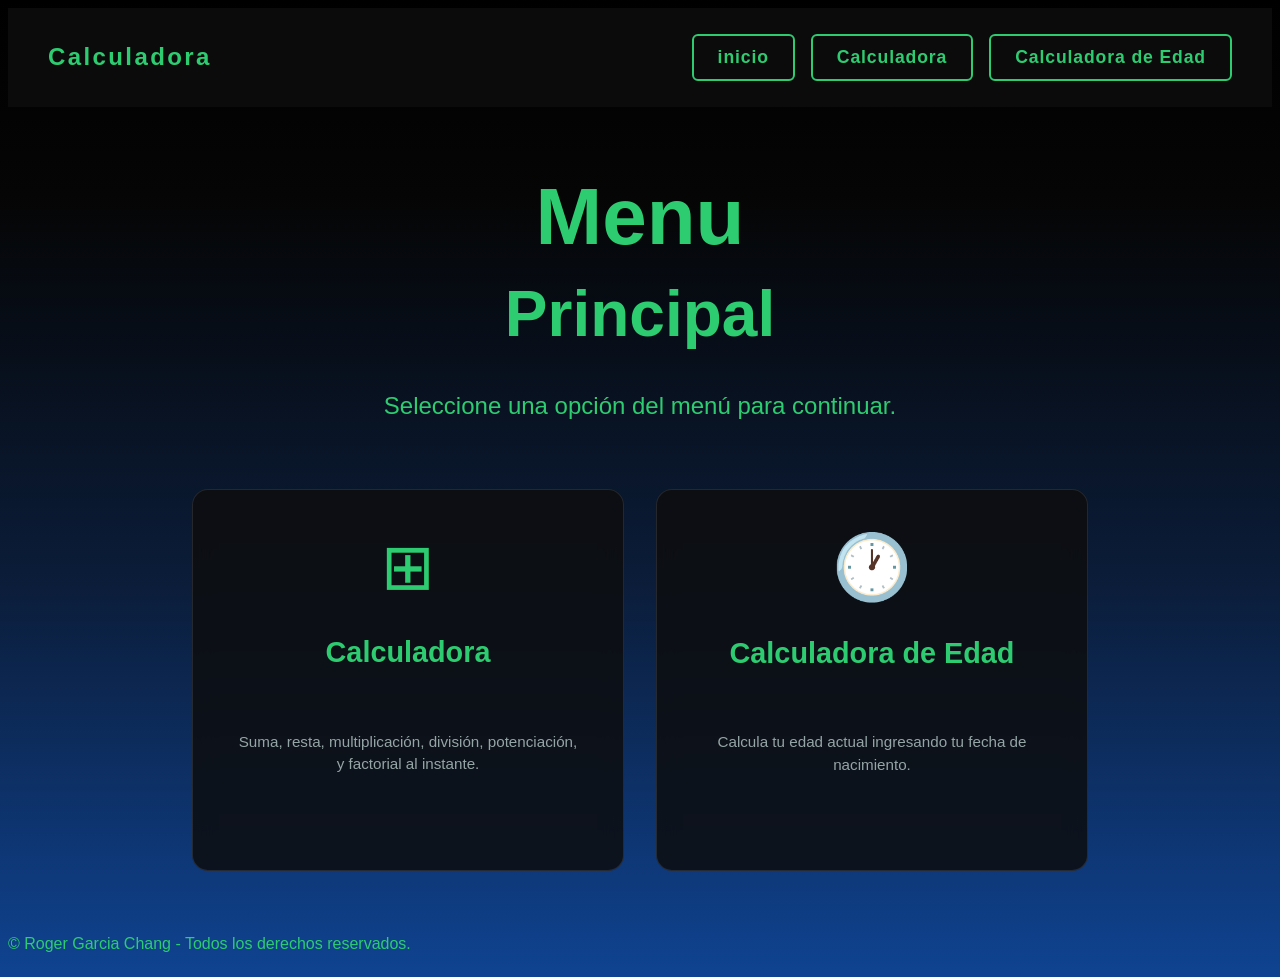
<file: index.html>
<!DOCTYPE html>
<html lang="en">
<head>
    <meta charset="UTF-8">
    <meta name="viewport" content="width=device-width, initial-scale=1.0">
    <title>Menu Principal</title>
    <link rel="stylesheet" href="styles.css">
</head>

<body class="menu-principal">
    <header class="header">
        <h1 class="logo">Calculadora</h1>
        <ul class="menu">
            <li><a href="index.html">inicio</a></li>
            <li><a href="Calculadora.html">Calculadora</a></li>
            <li><a href="EdadActual.html">Calculadora de Edad</a></li>
        </ul>
    </header>
    <main>
        <h1 class="titulo">Menu <br>
        <span class="subtitulo">Principal</span>
        </h1>
        <p class="descripcion">Seleccione una opción del menú para continuar.</p>

        <div class="cards-container">
            <a href="Calculadora.html" class="card">
                <div class="card-icon">⊞</div>
                <h2 class="card-title">Calculadora</h2>
                <p class="card-description">Suma, resta, multiplicación, división, potenciación, y factorial al instante.</p>
                <div class="card-arrow">→</div>
            </a>

            <a href="EdadActual.html" class="card">
                <div class="card-icon">🕐</div>
                <h2 class="card-title">Calculadora de Edad</h2>
                <p class="card-description">Calcula tu edad actual ingresando tu fecha de nacimiento.</p>
                <div class="card-arrow">→</div>
            </a>
        </div>
    </main>
</body>
<footer class="footern">
    <p>&copy; Roger Garcia Chang - Todos los derechos reservados.</p>
</footer>
</html>
</file>
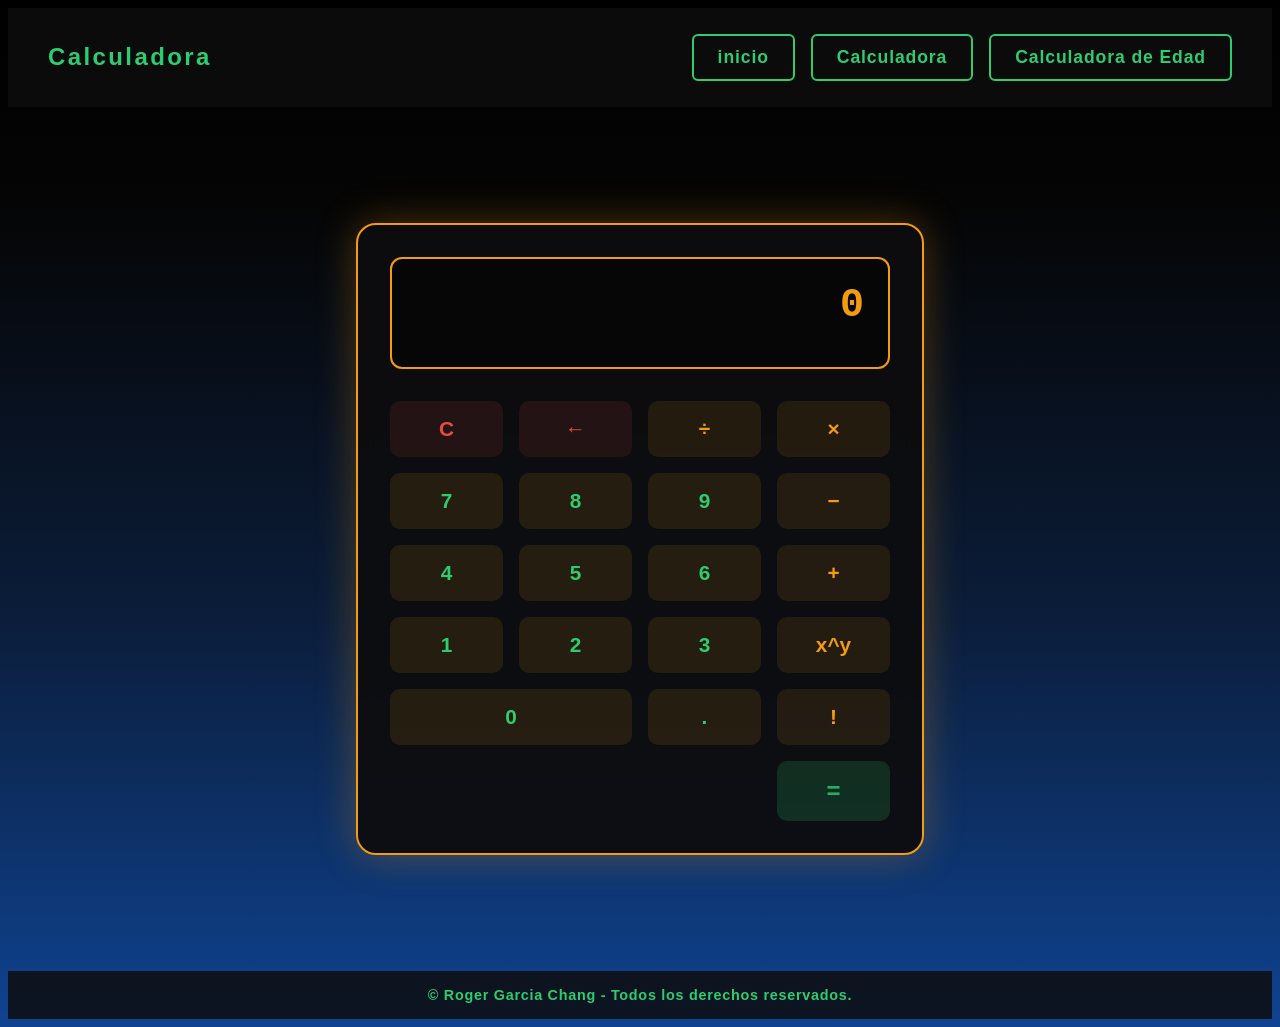
<file: Calculadora.html>
<!DOCTYPE html>
<html lang="es">
<head>
    <meta charset="UTF-8">
    <meta name="viewport" content="width=device-width, initial-scale=1.0">
    <title>Calculadora</title>
    <link rel="stylesheet" href="styles.css">
</head>
<body class="calculadora-page">
    <header class="header">
        <h1 class="logo">Calculadora</h1>
        <ul class="menu">
            <li><a href="index.html">inicio</a></li>
            <li><a href="Calculadora.html">Calculadora</a></li>
            <li><a href="EdadActual.html">Calculadora de Edad</a></li>
        </ul>
    </header>

    <main class="calculadora-container">
        <div class="calculator">
            <div class="display" id="display">0</div>
            
            <div class="buttons-grid">
                <!-- Fila 1 -->
                <button class="btn btn-function" onclick="clearDisplay()">C</button>
                <button class="btn btn-function" onclick="deleteLast()">←</button>
                <button class="btn btn-operation" onclick="appendOperation('/')" title="División">÷</button>
                <button class="btn btn-operation" onclick="appendOperation('*')" title="Multiplicación">×</button>

                <!-- Fila 2 -->
                <button class="btn" onclick="appendNumber('7')">7</button>
                <button class="btn" onclick="appendNumber('8')">8</button>
                <button class="btn" onclick="appendNumber('9')">9</button>
                <button class="btn btn-operation" onclick="appendOperation('-')">−</button>

                <!-- Fila 3 -->
                <button class="btn" onclick="appendNumber('4')">4</button>
                <button class="btn" onclick="appendNumber('5')">5</button>
                <button class="btn" onclick="appendNumber('6')">6</button>
                <button class="btn btn-operation" onclick="appendOperation('+')">+</button>

                <!-- Fila 4 -->
                <button class="btn" onclick="appendNumber('1')">1</button>
                <button class="btn" onclick="appendNumber('2')">2</button>
                <button class="btn" onclick="appendNumber('3')">3</button>
                <button class="btn btn-operation" onclick="calculatePower()" title="Potencia">x^y</button>

                <!-- Fila 5 -->
                <button class="btn btn-zero" onclick="appendNumber('0')">0</button>
                <button class="btn" onclick="appendNumber('.')">.</button>
                <button class="btn btn-operation" onclick="calculateFactorial()" title="Factorial">!</button>
                <button class="btn btn-equals" onclick="calculate()">=</button>
            </div>
        </div>
    </main>

    <script src="script.js"></script>
</body>
<footer class="footer">
    <p>&copy; Roger Garcia Chang - Todos los derechos reservados.</p>
</footer>
</html>
</file>
<file: styles.css>
:root{
    --celeste: #3498db;
    --naranja: #2ecc71;
    --rojo: #e74c3c;
    --amarillo: #f1c40f;
    --verde: #27ae60;
    --morado: #9b59b6;
    --gris: #95a5a6;
    --negro: #000000;
    --dorado: #f39c12;
    --azul: #0f4391;
    --mono: 'Space Mono', monospace;
    --display: 'Syne', sans-serif;
}

html {scroll-behavior: smooth;}

body {
    color: var(--naranja);
    font-family: var(--display);
    min-height: 100vh;
    display: flex;
    flex-direction: column;
    position: relative;
    overflow-x: hidden;
    background: linear-gradient(
        180deg,
        #000000 0%,
        #050505 20%,
        #0b1d3a 60%,
        #0f4391 100%
    );
}

.header {
    position: relative; 
    z-index: 10;
    display: flex; 
    align-items: center; 
    justify-content: space-between;
    padding: 1.2rem 2.5rem;
    border-bottom: 1px solid var(--border);
    background: rgba(13,13,15,0.85);
    backdrop-filter: blur(10px);
}

.menu {
    display: flex;
    list-style: none;
    margin: 0;
    padding: 0;
    gap: 1rem;
    margin-left: auto;
    font-family: var(--display);
    font-weight: 800; font-size: 1.1rem;
    letter-spacing: 0.05em;
}

.menu li {
    list-style: none;
}

.menu a {
    display: inline-block;
    padding: 0.7rem 1.5rem;
    color: var(--naranja);
    text-decoration: none;
    border: 2px solid var(--naranja);
    border-radius: 6px;
    transition: all 0.3s ease;
    background: transparent;
}

.menu a:hover {
    color: var(--azul);
    border-color: var(--azul);
    background: rgba(15, 67, 145, 0.1);
    box-shadow: 0 0 15px rgba(15, 67, 145, 0.5);
}

.logo {
    display: flex; 
    align-items: center; 
    gap: 0.5rem;
    font-family: var(--display);
    font-weight: 900; font-size: 1.5rem;
    color: var(--naranja);
    letter-spacing: 0.1em;
}

.titulo{
    font-size: 5rem;
    font-weight: 900;
    color: var(--naranja);
    text-align: center;
    margin-top: 4rem;
    margin-bottom: 2rem;
}

.subtitulo{
    font-size: 4rem;
    color: var(--naranja);
    text-align: center;
    margin-bottom: 4rem;
}

.descripcion{
    font-size: 1.5rem;
    color: var(--naranja);
    text-align: center;
    max-width: 800px;
    margin: 0 auto 4rem auto;
    line-height: 1.6;
}

.cards-container {
    display: flex;
    gap: 2rem;
    justify-content: center;
    flex-wrap: wrap;
    margin: 3rem auto;
    max-width: 900px;
}

.card {
    display: flex;
    flex-direction: column;
    align-items: center;
    justify-content: center;
    width: 350px;
    height: 300px;
    background: rgba(13, 13, 15, 0.85);
    backdrop-filter: blur(10px);
    border: 1px solid rgba(255, 255, 255, 0.1);
    border-radius: 16px;
    padding: 2.5rem;
    text-decoration: none;
    color: inherit;
    position: relative;
    transition: all 0.3s ease;
    overflow: hidden;
}

.card:hover {
    background: rgba(13, 13, 15, 0.95);
    border-color: var(--dorado);
    box-shadow: 0 0 30px rgba(243, 156, 18, 0.4);
    transform: translateY(-5px);
}

.card-icon {
    font-size: 4rem;
    margin-bottom: 1.5rem;
}

.card-title {
    font-size: 1.8rem;
    font-weight: 700;
    color: var(--naranja);
    margin: 0.5rem 0;
    text-align: center;
}

.card-description {
    font-size: 0.95rem;
    color: var(--gris);
    text-align: center;
    margin: 1rem 0;
    line-height: 1.5;
    flex-grow: 1;
    display: flex;
    align-items: center;
}

.card-arrow {
    position: absolute;
    bottom: 1.5rem;
    right: 1.5rem;
    font-size: 1.8rem;
    color: var(--dorado);
    opacity: 0;
    transition: all 0.3s ease;
}

.card:hover .card-arrow {
    opacity: 1;
    transform: translateX(5px);
}

.calculadora-page {
    background: linear-gradient(
        180deg,
        #000000 0%,
        #050505 20%,
        #0b1d3a 60%,
        #0f4391 100%
    );
}

.calculadora-container {
    display: flex;
    justify-content: center;
    align-items: center;
    min-height: calc(100vh - 100px);
    padding: 2rem;
}

.calculator {
    background: rgba(13, 13, 15, 0.95);
    backdrop-filter: blur(10px);
    border: 2px solid var(--dorado);
    border-radius: 20px;
    padding: 2rem;
    box-shadow: 0 0 40px rgba(243, 156, 18, 0.3);
    width: 100%;
    max-width: 500px;
}

.display {
    background: rgba(0, 0, 0, 0.5);
    border: 2px solid var(--dorado);
    border-radius: 12px;
    padding: 1.5rem;
    margin-bottom: 2rem;
    font-size: 2.5rem;
    color: var(--dorado);
    text-align: right;
    font-weight: bold;
    word-wrap: break-word;
    word-break: break-all;
    min-height: 60px;
    font-family: 'Space Mono', monospace;
    overflow-y: auto;
    max-height: 100px;
}

.buttons-grid {
    display: grid;
    grid-template-columns: repeat(4, 1fr);
    gap: 1rem;
}

.btn {
    padding: 1rem;
    font-size: 1.3rem;
    font-weight: 700;
    border: 2px solid var(--amber);
    background: rgba(255, 165, 0, 0.1);
    color: var(--amber);
    border-radius: 10px;
    cursor: pointer;
    transition: all 0.3s ease;
    font-family: var(--display);
    position: relative;
    overflow: hidden;
}

.btn:hover {
    background: rgba(255, 165, 0, 0.2);
    border-color: var(--dorado);
    color: var(--dorado);
    box-shadow: 0 0 15px rgba(243, 156, 18, 0.5);
}

.btn:active {
    transform: scale(0.95);
}

.btn-operation {
    border-color: var(--dorado);
    background: rgba(243, 156, 18, 0.1);
    color: var(--dorado);
}

.btn-operation:hover {
    background: rgba(243, 156, 18, 0.2);
    box-shadow: 0 0 20px rgba(243, 156, 18, 0.6);
}

.btn-function {
    border-color: var(--rojo);
    background: rgba(231, 76, 60, 0.1);
    color: var(--rojo);
}

.btn-function:hover {
    background: rgba(231, 76, 60, 0.2);
    border-color: var(--rojo);
    box-shadow: 0 0 15px rgba(231, 76, 60, 0.5);
}

.btn-equals {
    grid-column: 4;
    background: rgba(39, 174, 96, 0.2);
    border-color: var(--verde);
    color: var(--verde);
    font-size: 1.5rem;
}

.btn-equals:hover {
    background: rgba(39, 174, 96, 0.3);
    border-color: var(--verde);
    box-shadow: 0 0 20px rgba(39, 174, 96, 0.6);
}

.btn-zero {
    grid-column: 1 / 3;
}

@media (max-width: 600px) {
    .calculator {
        padding: 1.5rem;
    }

    .display {
        font-size: 2rem;
        padding: 1rem;
    }

    .btn {
        padding: 0.8rem;
        font-size: 1.1rem;
    }

    .buttons-grid {
        gap: 0.8rem;
    }
}

.footer {
    background: rgba(13, 13, 15, 0.85);
    backdrop-filter: blur(10px);
    border-top: 1px solid var(--border);
    padding: 1rem 2.5rem;
    text-align: center;
    color: var(--naranja);
    font-family: var(--display);
    font-weight: 600; font-size: 0.9rem;
    letter-spacing: 0.05em;
}

.footer p {
    margin: 0;
}

.edad-actual-page {
    background: linear-gradient(
        180deg,
        #000000 0%,
        #050505 20%,
        #0b1d3a 60%,
        #0f4391 100%
    );
}

.edad-actual-container {
    display: flex;
    flex-direction: column;
    justify-content: center;
    align-items: center;
    min-height: calc(100vh - 100px);
    padding: 2rem;
}

.edad-form-card {
    background: rgba(13, 13, 15, 0.9);
    backdrop-filter: blur(10px);
    border: 2px solid var(--dorado);
    border-radius: 20px;
    padding: 3rem 2.5rem;
    width: 100%;
    max-width: 450px;
    box-shadow: 0 0 40px rgba(243, 156, 18, 0.3);
    display: flex;
    flex-direction: column;
    gap: 1.8rem;
}

.form-title {
    font-family: var(--display);
    font-size: 1.3rem;
    font-weight: 800;
    letter-spacing: 0.15em;
    color: var(--dorado);
    text-align: center;
    margin: 0;
}

.form-input {
    background: rgba(0, 0, 0, 0.6);
    border: 2px solid var(--dorado);
    border-radius: 12px;
    padding: 1rem 1.2rem;
    font-size: 1.1rem;
    color: var(--dorado);
    font-family: 'Space Mono', monospace;
    text-align: center;
    transition: all 0.3s ease;
}

.form-input::placeholder {
    color: rgba(243, 156, 18, 0.5);
}

.form-input:focus {
    outline: none;
    border-color: var(--dorado);
    box-shadow: 0 0 20px rgba(243, 156, 18, 0.4);
    background: rgba(0, 0, 0, 0.7);
}

/* Estilo del input date */
.form-input::-webkit-calendar-picker-indicator {
    filter: invert(1) brightness(1.2);
    cursor: pointer;
}

.btn-calculate {
    background: linear-gradient(135deg, var(--dorado) 0%, #f39c12 100%);
    color: #000000;
    border: none;
    border-radius: 12px;
    padding: 1.2rem 2rem;
    font-size: 1.1rem;
    font-weight: 800;
    font-family: var(--display);
    letter-spacing: 0.05em;
    cursor: pointer;
    transition: all 0.3s ease;
    text-transform: none;
    box-shadow: 0 4px 15px rgba(243, 156, 18, 0.3);
}

.btn-calculate:hover {
    background: linear-gradient(135deg, #f39c12 0%, var(--dorado) 100%);
    transform: translateY(-2px);
    box-shadow: 0 6px 25px rgba(243, 156, 18, 0.5);
}

.btn-calculate:active {
    transform: translateY(0);
}

.resultado-container {
    margin-top: 2rem;
    width: 100%;
    max-width: 450px;
}

.resultado-card {
    background: rgba(13, 13, 15, 0.9);
    backdrop-filter: blur(10px);
    border: 2px solid var(--verde);
    border-radius: 20px;
    padding: 2.5rem;
    text-align: center;
    box-shadow: 0 0 40px rgba(39, 174, 96, 0.2);
    animation: slideDown 0.5s ease;
}

@keyframes slideDown {
    from {
        opacity: 0;
        transform: translateY(-20px);
    }
    to {
        opacity: 1;
        transform: translateY(0);
    }
}

.resultado-card h2 {
    font-size: 1.5rem;
    color: var(--verde);
    margin-bottom: 1rem;
    font-weight: 800;
}

.resultado-details {
    display: grid;
    grid-template-columns: 1fr 1fr;
    gap: 1rem;
    margin-top: 1.5rem;
}

.resultado-item {
    background: rgba(39, 174, 96, 0.1);
    border: 1px solid var(--verde);
    border-radius: 10px;
    padding: 1rem;
}

.resultado-item-label {
    font-size: 0.85rem;
    color: rgba(39, 174, 96, 0.7);
    text-transform: uppercase;
    letter-spacing: 0.05em;
    margin-bottom: 0.5rem;
}

.resultado-item-value {
    font-size: 1.8rem;
    color: var(--verde);
    font-weight: 900;
}

.error-message {
    background: rgba(231, 76, 60, 0.9);
    border: 2px solid var(--rojo);
    border-radius: 20px;
    padding: 2rem;
    text-align: center;
    color: var(--rojo);
    font-size: 1.1rem;
    font-weight: 700;
    box-shadow: 0 0 40px rgba(231, 76, 60, 0.2);
}

@media (max-width: 600px) {
    .edad-form-card {
        padding: 2rem 1.5rem;
    }

    .form-title {
        font-size: 1.1rem;
    }

    .btn-calculate {
        padding: 1rem 1.5rem;
        font-size: 1rem;
    }

    .resultado-details {
        grid-template-columns: 1fr;
    }

    .resultado-item-value {
        font-size: 1.5rem;
    }
}
</file>
